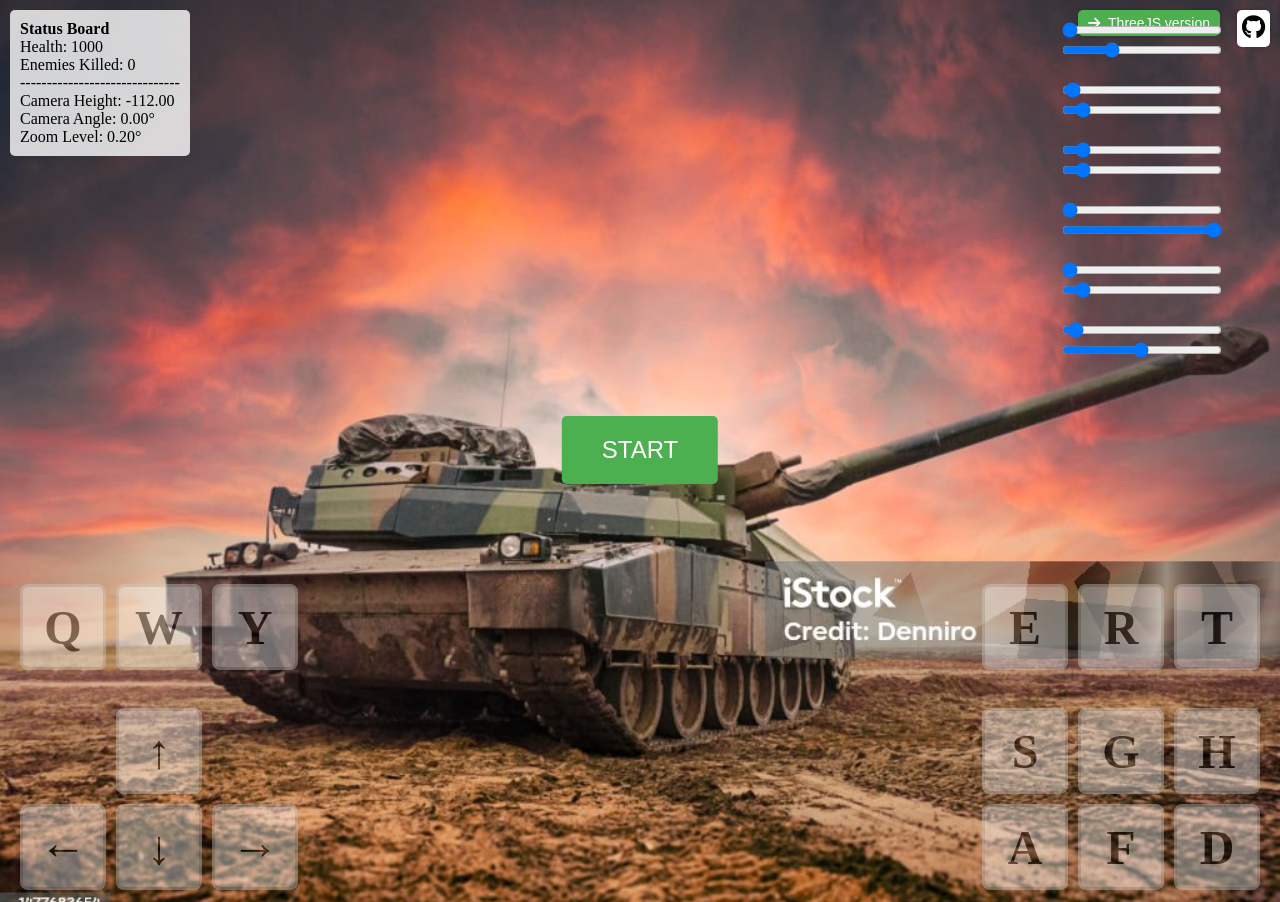
<file: index.html>
<!DOCTYPE html>
<html lang="en">

<head>

  <meta charset="utf-8" />
  <link rel="manifest" href="manifest.json">
  <link rel="stylesheet" href="css/style.css">
  <link rel="stylesheet" href="https://cdnjs.cloudflare.com/ajax/libs/font-awesome/6.0.0-beta3/css/all.min.css">
  <script src="js/p5.min.js"></script>
  <script src="js/p5.sound.min.js"></script>
</head>

<body>
  <!-- GitHub link with icon -->
  <a href="https://github.com/hoanganh25991/p5js-tank/" class="github-link" target="_blank">
    <i class="fab fa-github"></i>
  </a>
  <a id="threeJSVersionButton" href="index-threejs.html">
    <button> <i class="fas fa-arrow-right"></i><span>ThreeJS version</span></button>
  </a>
  <div id="statusBoard"></div>
  <button class="start-button" onclick="startGame()">START</button>
  <div class="keyboard">
    <div class="left">
      <div class="row">
        <div class="key" data-key="q">Q</div>
        <div class="key" data-key="w">W</div>
        <div class="key" data-key="y">Y</div>
      </div>
      <br/>
      <div class="row">
        <div class="key" style="margin: 0 6rem;" data-key="arrowUp">↑</div>
      </div>
      <div class="row">
        <div class="key" data-key="arrowLeft">←</div>
        <div class="key" data-key="arrowDown">↓</div>
        <div class="key" data-key="arrowRight">→</div>
      </div>
    </div>
    <div class="right">
      <div class="row">
        <div class="key" data-key="e">E</div>
        <div class="key" data-key="r">R</div>
        <div class="key" data-key="y">T</div>
      </div>
      <br/>
      <div class="row">
        <div class="key" data-key="s">S</div>
        <div class="key" data-key="g">G</div>
        <div class="key" data-key="h">H</div>
      </div>
      <div class="row">
        <div class="key" data-key="a">A</div>
        <div class="key" data-key="f">F</div>
        <div class="key" data-key="d">D</div>
      </div>
    </div>
  </div>
  <script src="js/tank.js"></script>
  <script src="js/status-board.js"></script>
  <script src="js/keyboard.js"></script>
  <script src="js/control.js"> </script>
  <script src="service-worker-control.js"></script>
</body>

</html>
</file>
<file: css/style.css>
/* Simple CSS Reset */
body {
  overflow: hidden;
  background-image: url('background.jpg'); /* Add your background image here */
  background-size: cover;
  background-position: center;
  background-repeat: no-repeat;
  margin: 0;
  padding: 0;
  display: flex;
  align-items: flex-end;
  justify-content: center;
  align-items: center;
  height: 100vh;
  width: 100vw;
}

/* Status Board */
#statusBoard {
  position: absolute;
  top: 10px;
  left: 10px;
  background-color: rgba(255, 255, 255, 0.8);
  padding: 10px;
  border-radius: 5px;
  z-index: 10;
}

/* Start button */
.start-button {
  position: absolute;
  top: 50%;
  left: 50%;
  transform: translate(-50%, -50%);
  padding: 20px 40px;
  font-size: 24px;
  cursor: pointer;
  user-select: none;
  background-color: #4CAF50;
  color: white;
  border: none;
  border-radius: 5px;
  z-index: 10;
}

.start-button:active {
  background-color: #45a049;
}


/* Github */
.github-link {
  position: absolute;
  top: 10px;
  right: 10px;
  font-size: 24px;
  color: black;
  text-decoration: none;
  background-color: white; /* White background */
  padding: 5px; /* Padding for better appearance */
  border-radius: 5px; /* Rounded corners */
  box-shadow: 0 0 5px rgba(0, 0, 0, 0.2); /* Subtle shadow for depth */
}

/* Version button */
#threeJSVersionButton, #p5jsVersionButton {
  position: absolute;
  top: 10px;
  right: 60px;
  text-decoration: none;
}

#threeJSVersionButton button, #p5jsVersionButton button {
  display: flex;
  align-items: center;
  gap: 8px;
  background-color: #4CAF50;
  color: white;
  border: none;
  padding: 5px 10px;
  border-radius: 5px;
  cursor: pointer;
  font-size: 14px;
  box-shadow: 0 0 5px rgba(0, 0, 0, 0.2);
}

#threeJSVersionButton button:hover, #p5jsVersionButton button:hover {
  background-color: #45a049;
}

/* Keyboard */
.keyboard {
  display: flex;
  justify-content: space-between;
  width: 100%;
  position: fixed;
  bottom: 0;
  padding: 10px 0;
  opacity: 0.4;
  background-color: transparent; /* Đặt nền trong suốt cho div lớn */
}

.left, .right {
  display: flex;
  flex-direction: column;
  gap: 10px;
  margin: 0 20px;
}

.row {
  display: flex;
  justify-content: center;
  gap: 10px;
}

.key {
  flex: 1;
  height: 5rem;
  width: 5rem;
  font-size: 3rem;
  font-weight: bolder;
  text-transform: uppercase;
  background-color: #fff;
  border: 0.2rem solid #ccc;
  border-radius: 0.5rem;
  cursor: pointer;
  transition: background-color 0.2s;
  display: flex;
  justify-content: center;
  align-items: center;
  user-select: none;
  cursor: pointer;
}

.key:active {
  /* background-color: #446E5C; */
  background-color: #1b2c24;
}
</file>
